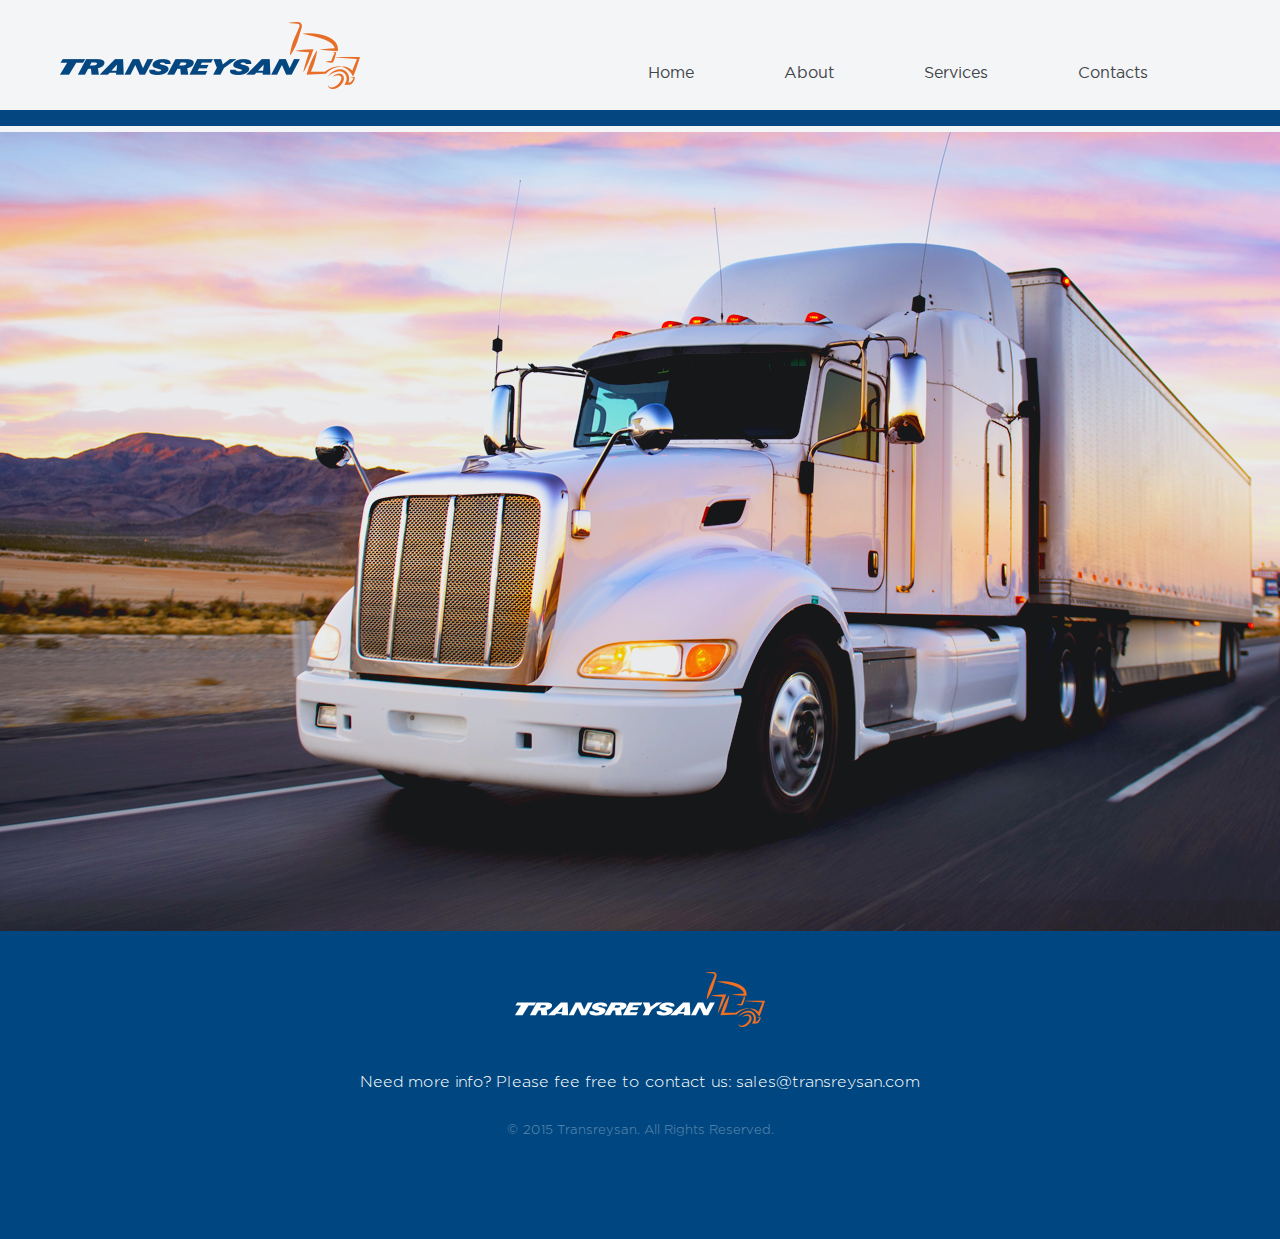
<file: index.html>
<!DOCTYPE HTML>
<html class="no-js">
<head>
<meta charset="utf-8">
<title>Transreysan.Home</title>
<meta name="viewport" content="width=device-width, initial-scale=1">
<link rel="stylesheet" type="text/css" href="./css/fonts.css">
<link rel="stylesheet" type="text/css" href="./css/style.css">
<link rel="stylesheet" type="text/css" href="./css/animate.css">
<script src="js/modernizr.js"> </script>
<script type="text/javascript" src="./js/jquery-1.11.2.min.js"></script>
<script type="text/javascript" src="./js/script.js"></script>
</head>
<body>
    <div id="loader-wrapper">
        <div id="loader"></div>
    </div>
	<header class="header_main">
    	<div><a href="./index.html"><img src="img/logo.png" alt="Logo"></a></div>
        <a class="nav-opener"><span></span></a>
        <nav class="nav_main">
        	<ul>
            	<li><a href="./index.html">Home</a></li>
                <li><a href="./about.html">About</a></li>
                <li><span>Services</span>
                	<ul>
                    	<div class="triangle"></div>
                    	<li><a href="./document_management_services.html">Document Management Services</a></li>
                        <li><a href="./professional_movers.html">Professional Movers</a></li>
                        <li><a href="./storage_services.html">Storage Services</a></li>
                    </ul>
                </li>      
                <li><a href="./contacts.html">Contacts</a></li>           
            </ul>
            
        </nav>
    </header>
    <section>
    	<img src="img/img_main.png" alt="Image_Truck">
    </section>
    <footer class="footer_main">
    	<div><img src="img/logo_footer.png" alt="Logo footer"></div>
        <p>Need more info? Please fee free to contact us: sales@transreysan.com</p>
        <p>&copy; 2015 Transreysan. All Rights Reserved.</p>
    </footer>
</body>
</html>
</file>
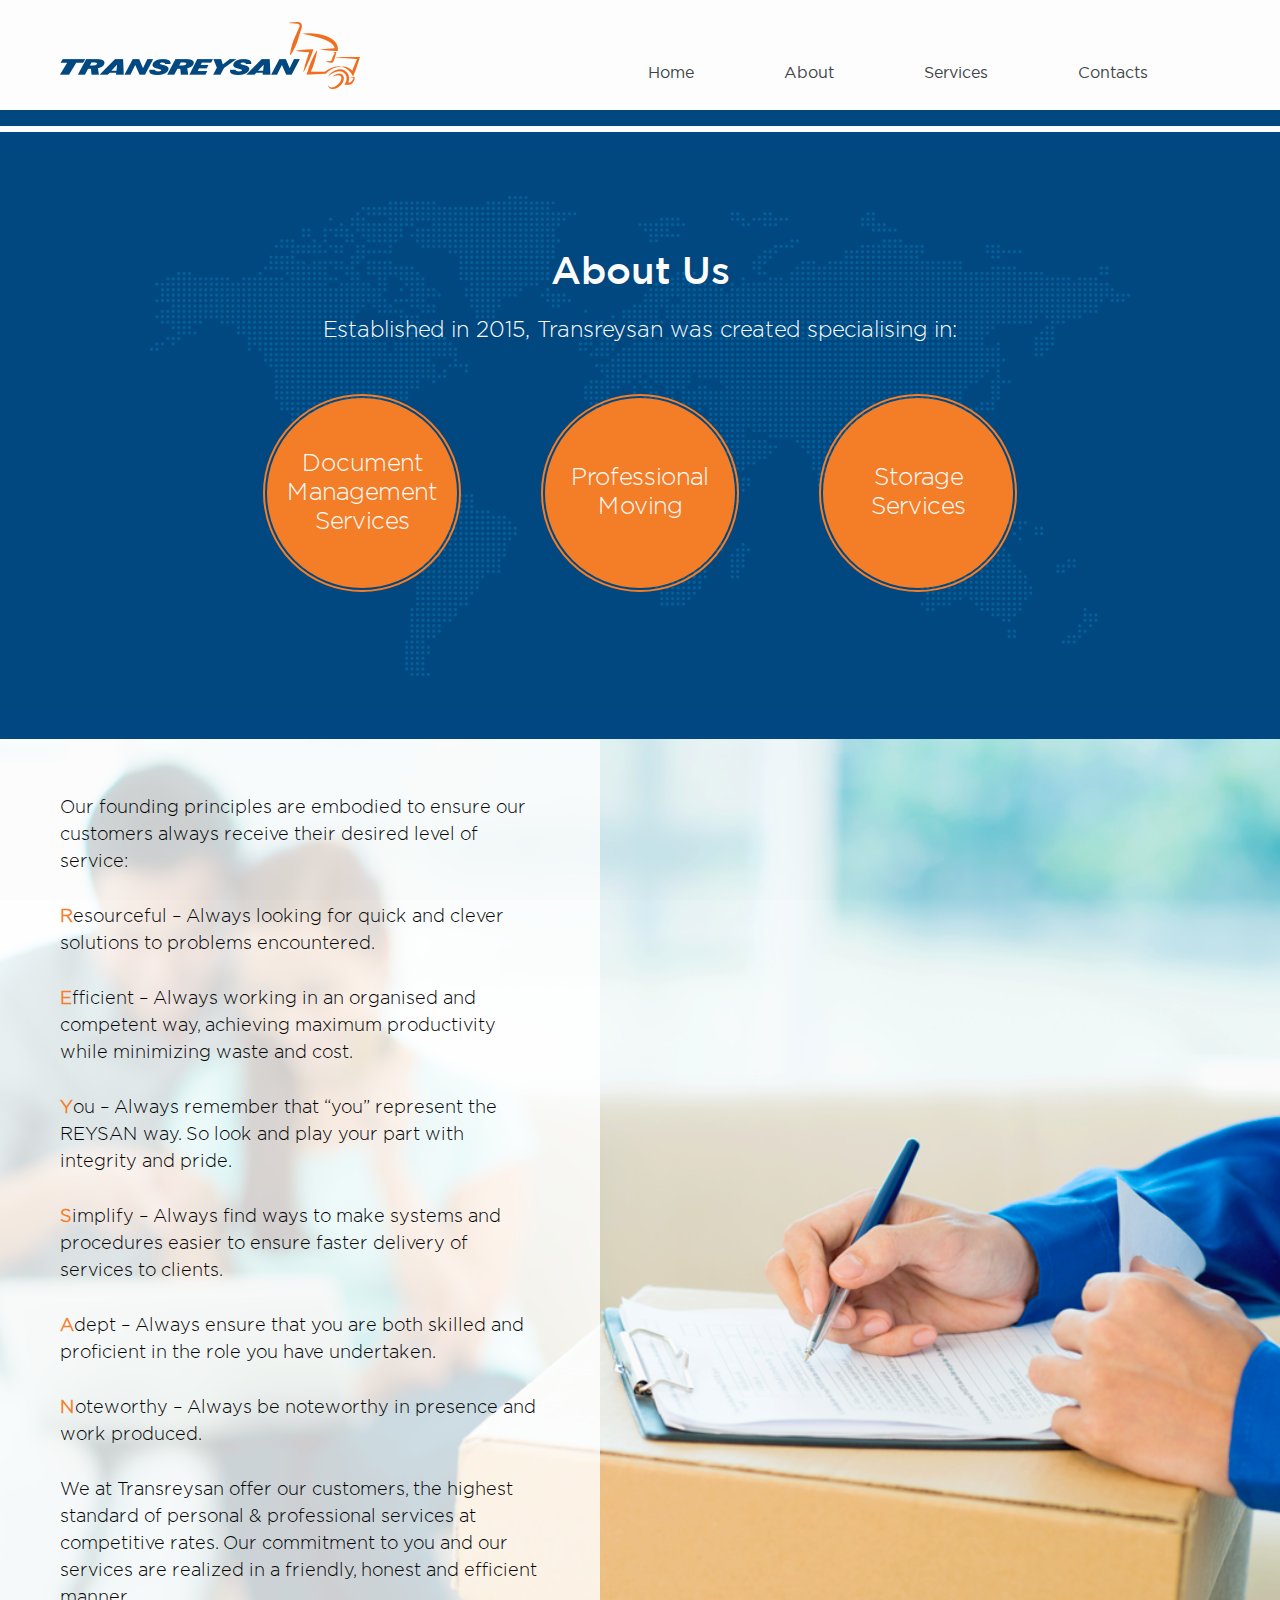
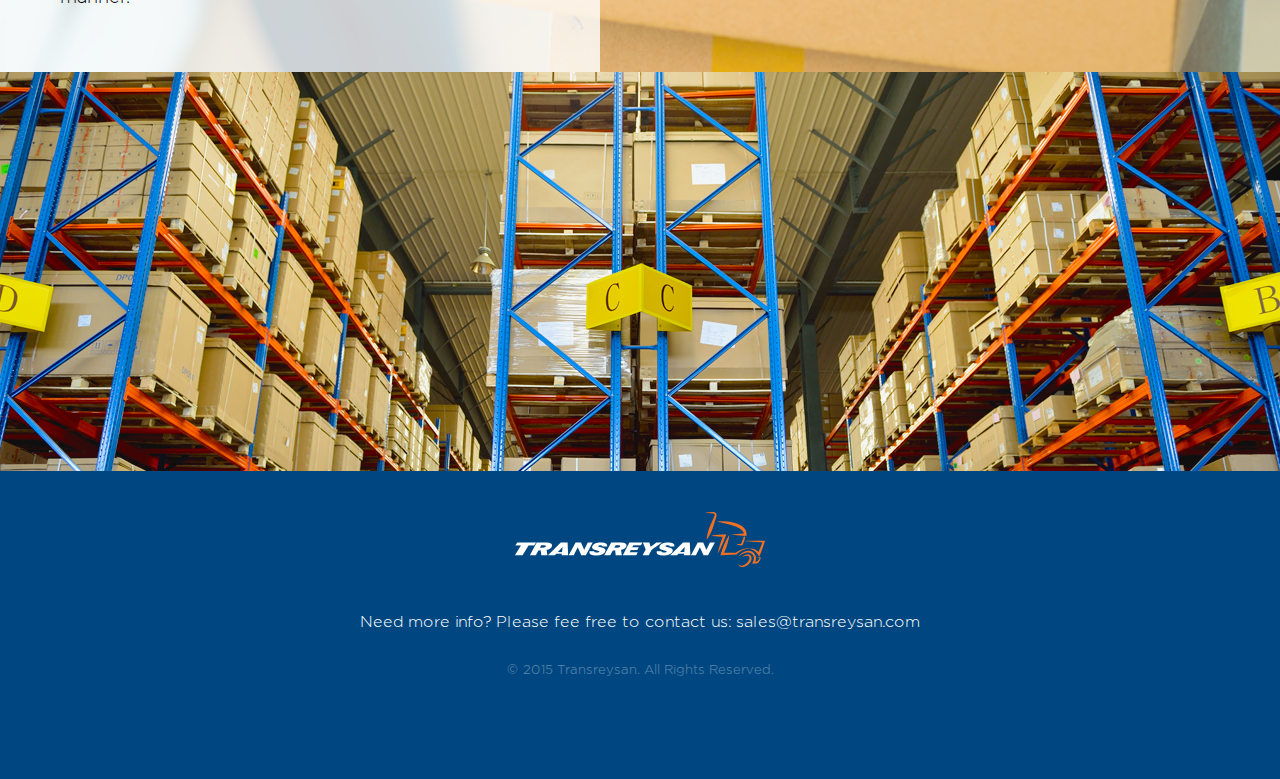
<file: about.html>
<!DOCTYPE HTML>
<html class="no-js">
<head>
<meta http-equiv="Content-Type" content="text/html; charset=utf-8">
<title>Transreysan. About</title>
<meta name="viewport" content="width=device-width, initial-scale=1">
<link rel="stylesheet" type="text/css" href="./css/fonts.css">
<link rel="stylesheet" type="text/css" href="./css/style.css">
<link rel="stylesheet" type="text/css" href="./css/animate.css">
<script src="js/modernizr.js"> </script>
<script type="text/javascript" src="./js/jquery-1.11.2.min.js"></script>
<script type="text/javascript" src="./js/script.js"></script>
</head>
<body>
    <div id="loader-wrapper">
        <div id="loader"></div>
    </div>
	<header class="header_main">
    	<div><a href="./index.html"><img src="img/logo.png" alt="Logo"></a></div>
        <a class="nav-opener"><span></span></a>
        <nav class="nav_main">
        	<ul>
            	<li><a href="./index.html">Home</a></li>
                <li><a href="./about.html">About</a></li>
                <li><span>Services</span>
                	<ul>
                    	<div class="triangle"></div>
                    	<li><a href="./document_management_services.html">Document Management Services</a></li>
                        <li><a href="./professional_movers.html">Professional Movers</a></li>
                        <li><a href="./storage_services.html">Storage Services</a></li>
                    </ul>
                </li>      
                <li><a href="./contacts.html">Contacts</a></li>           
            </ul>
            
        </nav>
    </header>
    <section class="about">
    <div class="inner">
    	<h1>About Us</h1>
        <p>Established in 2015, Transreysan was created specialising in:</p>
        <ul>
        	<li><a href="./document_management_services.html"><span><span>Document Management Services</span></span></a></li>
        	<li><a href="./professional_movers.html"><span><span>Professional Moving</span></span></a></li>
        	<li><a href="./storage_services.html"><span><span>Storage Services</span></span></a></li>
        </ul>    
    </div>
    </section>
    <section class="about_text">
        <article>
        	<p>Our founding principles are embodied to ensure our customers always receive their desired level of service:</p>
            <p><span>R</span>esourceful  –  Always looking for quick and clever solutions to problems encountered.</p>
            <p><span>E</span>fficient  –  Always working in an organised and competent way, achieving maximum productivity while minimizing waste and cost.</p>
            <p><span>Y</span>ou  –  Always remember that “you” represent the REYSAN way. So look and play your part with integrity and pride.</p>
            <p><span>S</span>implify  –  Always find ways to make systems and procedures easier to ensure faster delivery of services to clients.</p>
            <p><span>A</span>dept  –  Always ensure that you are both skilled and proficient in the role you have undertaken.</p>
            <p><span>N</span>oteworthy  –  Always be noteworthy in presence and work produced.</p>
            <p>We at Transreysan offer our customers, the highest standard of personal & professional services at competitive rates. Our commitment to you and our services are realized in a friendly, honest and efficient manner.</p>
        </article>       
    </section>
    <section class="about_img">
    	<img src="img/about_b3.png">
    </section>
	
    <footer class="footer_main">
    	<div><img src="img/logo_footer.png" alt="Logo footer"></div>
        <p>Need more info? Please fee free to contact us: sales@transreysan.com</p>
        <p>&copy; 2015 Transreysan. All Rights Reserved.</p>
    </footer>
</body>
</html>
</file>
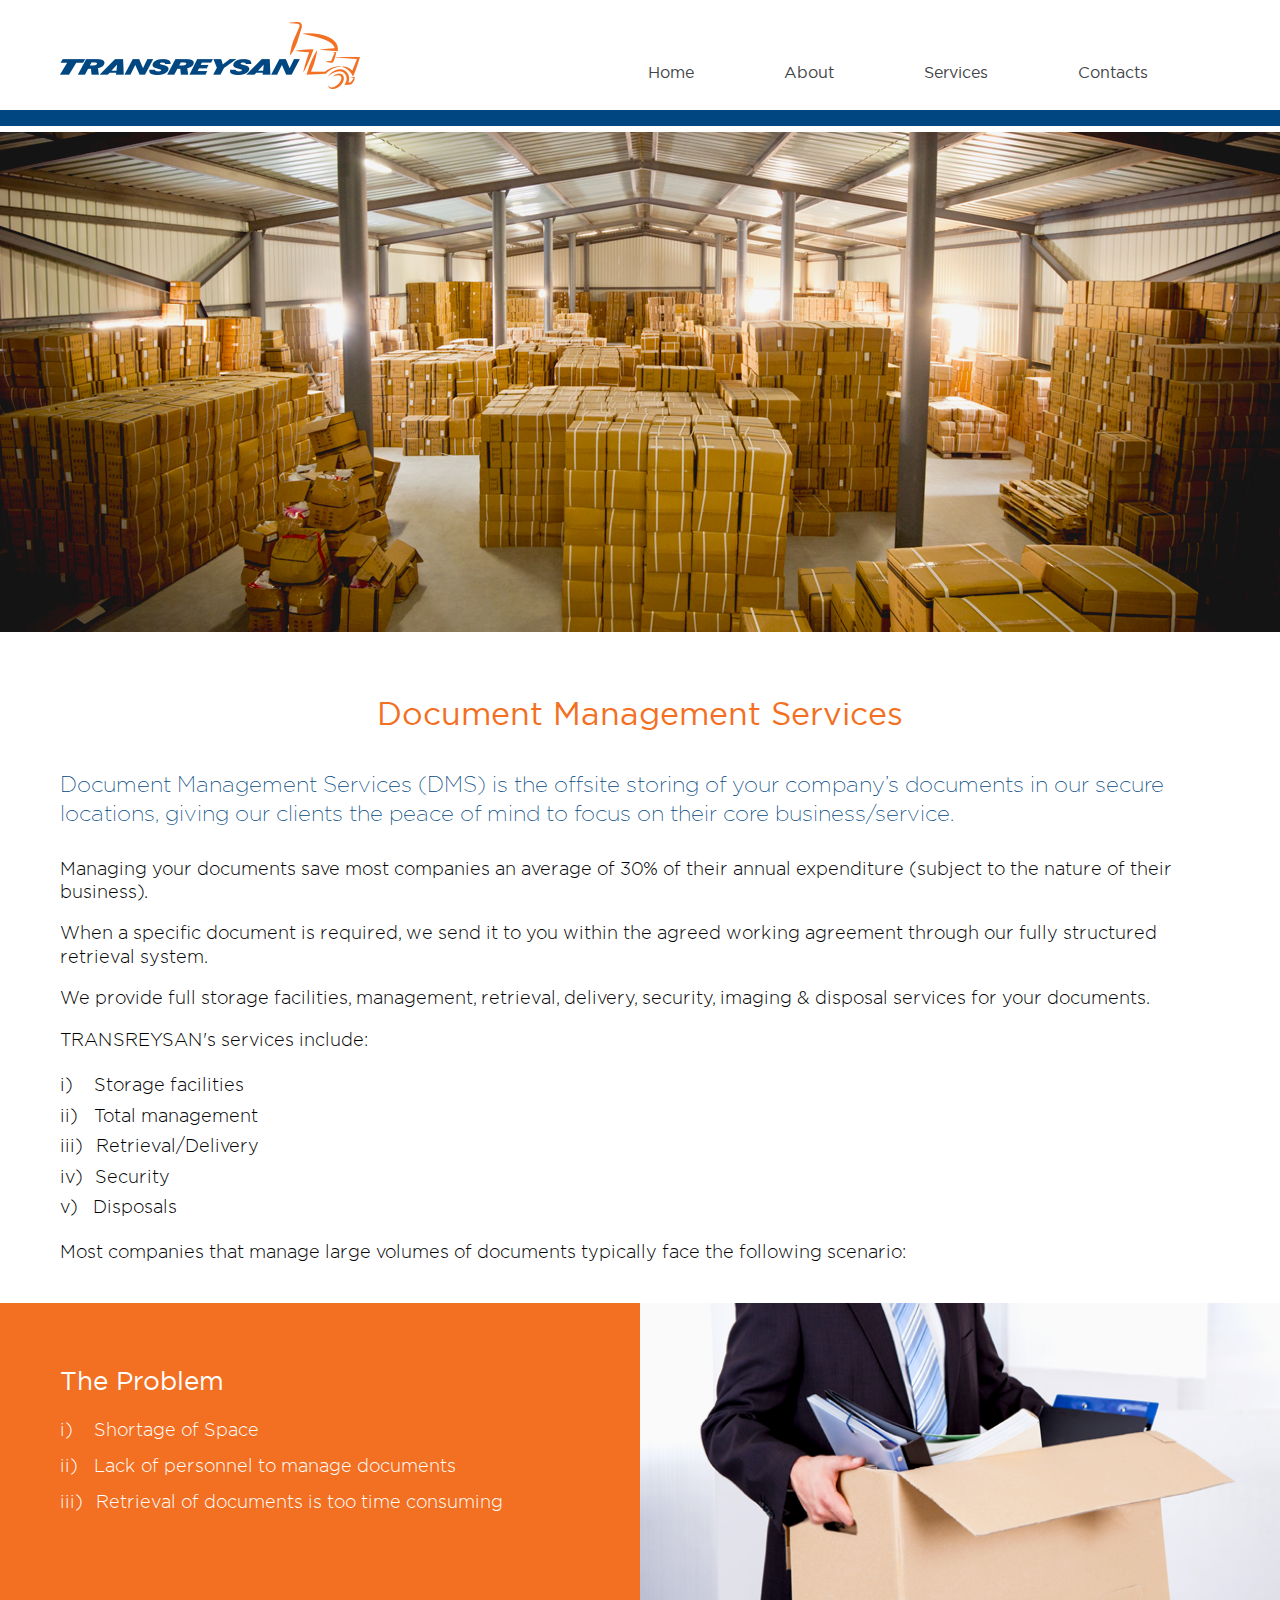
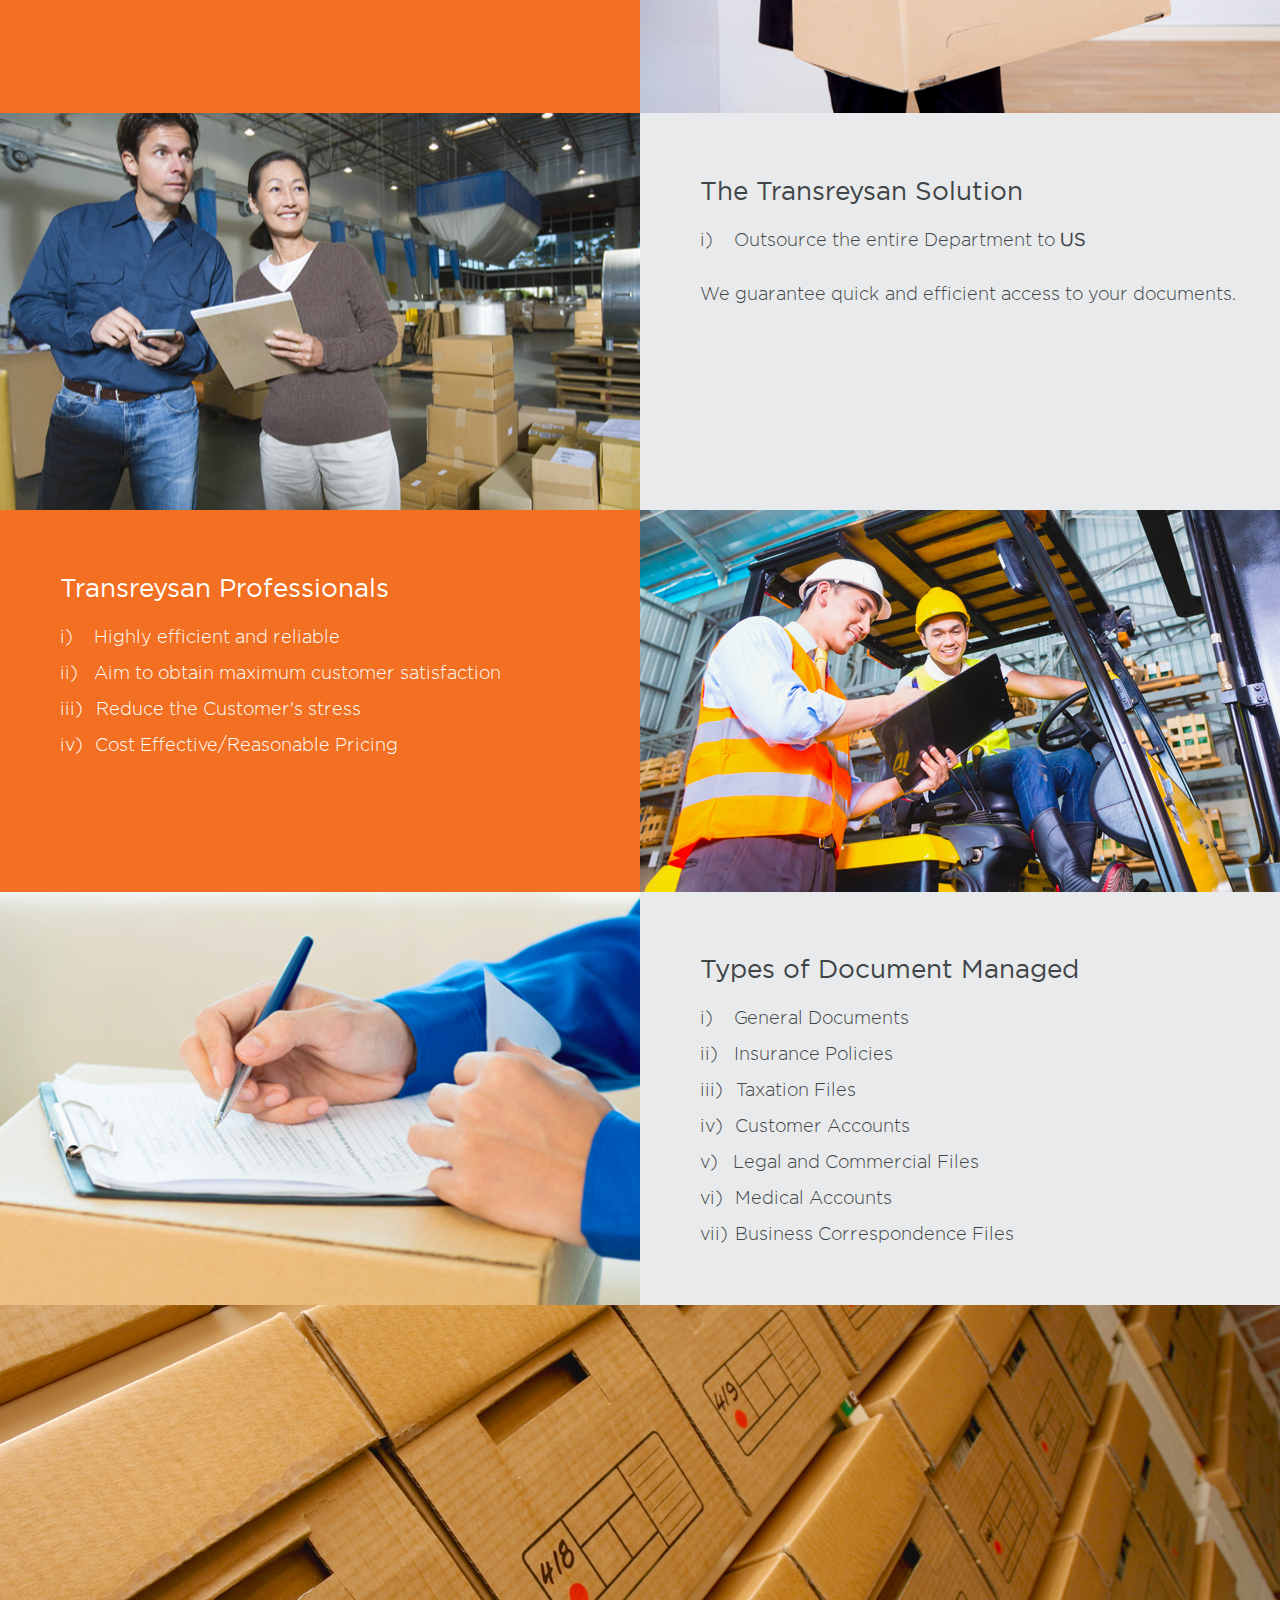
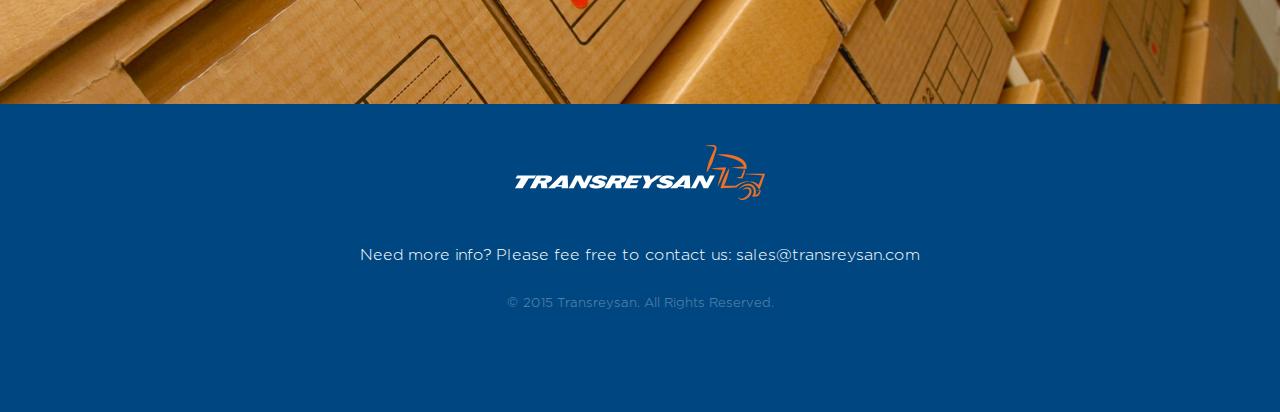
<file: document_management_services.html>
<!DOCTYPE HTML>
<html class="no-js">
<head>
<meta http-equiv="Content-Type" content="text/html; charset=utf-8">
<title>Transreysan. Document Management Services</title>
<meta name="viewport" content="width=device-width, initial-scale=1">
<link rel="stylesheet" type="text/css" href="./css/fonts.css">
<link rel="stylesheet" type="text/css" href="./css/style.css">
<link rel="stylesheet" type="text/css" href="./css/animate.css">
<script src="js/modernizr.js"> </script>
<script type="text/javascript" src="./js/jquery-1.11.2.min.js"></script>
<script type="text/javascript" src="./js/script.js"></script>
</head>
<body>
    <div id="loader-wrapper">
        <div id="loader"></div>
    </div>
	<header class="header_main">
    	<div><a href="./index.html"><img src="img/logo.png" alt="Logo"></a></div>
        <a class="nav-opener"><span></span></a>
        <nav class="nav_main">
        	<ul>
            	<li><a href="./index.html">Home</a></li>
                <li><a href="./about.html">About</a></li>
                <li><span>Services</span>
                	<ul>
                    	<div class="triangle"></div>
                    	<li><a href="./document_management_services.html">Document Management Services</a></li>
                        <li><a href="./professional_movers.html">Professional Movers</a></li>
                        <li><a href="./storage_services.html">Storage Services</a></li>
                    </ul>
                </li>      
                <li><a href="./contacts.html">Contacts</a></li>           
            </ul>
            
        </nav>
    </header>
    <section>
    	<img src="img/dms_main.png">
    </section>
    <section class="dms_main">
    	<article>
        	<h1>Document Management Services</h1>
            <header>Document Management Services (DMS) is the offsite storing of your company’s documents in our secure locations, giving our clients the peace of mind to focus on their core business/service.</header>
            <p>Managing your documents save most companies an average of 30% of their annual expenditure (subject to the nature of their business).</p>
            <p>When a specific document is required, we send it to you within the agreed working agreement through our fully structured retrieval system.</p>
            <p>We provide full storage facilities, management, retrieval, delivery, security, imaging & disposal services for your documents.</p>
            <p><span>TRANSREYSAN's services include:</span></p>
            <ol>
            	<li><span>Storage facilities</span></li>
                <li><span>Total management</span></li>
                <li><span>Retrieval/Delivery</span></li>
                <li><span>Security</span></li>
                <li><span>Disposals</span></li>
            </ol>
            <p>Most companies that manage large volumes of documents typically face the following scenario:</p>
        </article>
    </section>
    <section class="dms_content1">
    	<div></div>
    	<article>
    	<h1>The Problem</h1>
        <ol>
        	<li><span>Shortage of Space</span></li>
            <li><span>Lack of personnel to manage documents</span></li>
            <li><span>Retrieval of documents is too time consuming</span></li>
        </ol>
        </article>
    </section>
    <section class="dms_content2">
        <div></div>
    	<article>
    	<h1>The Transreysan Solution</h1>
        <ol>
        	<li><span>Outsource the entire Department to <strong>US</strong></span></li>
            <p>We guarantee quick and efficient access to your documents.</p>
        </ol>
        </article>
    </section>
    <section class="dms_content3">
        <div></div>
    	<article>
    	<h1>Transreysan Professionals</h1>
        <ol>
        	<li><span>Highly efficient and reliable</span></li>
            <li><span>Aim to obtain maximum customer satisfaction</span></li>
            <li><span>Reduce the Customer's stress</span></li>
            <li><span>Cost Effective/Reasonable Pricing</span></li>
        </ol>
        </article>
    </section>
    <section class="dms_content4">
        <div></div>
    	<article>
    	<h1>Types of Document Managed</h1>
        <ol>
        	<li><span>General Documents</span></li>
            <li><span>Insurance Policies</span></li>
            <li><span>Taxation Files</span></li>
            <li><span>Customer Accounts</span></li>
            <li><span>Legal and Commercial Files</span></li>
            <li><span>Medical Accounts</span></li>
            <li><span>Business Correspondence Files</span></li>
        </ol>
        </article>
    </section>
    <section>
    	<img src="img/dms_main2.png">
    </section>

    <footer class="footer_main">
    	<div><img src="img/logo_footer.png" alt="Logo footer"></div>
        <p>Need more info? Please fee free to contact us: sales@transreysan.com</p>
        <p>&copy; 2015 Transreysan. All Rights Reserved.</p>
    </footer>

</body>
</html>
</file>
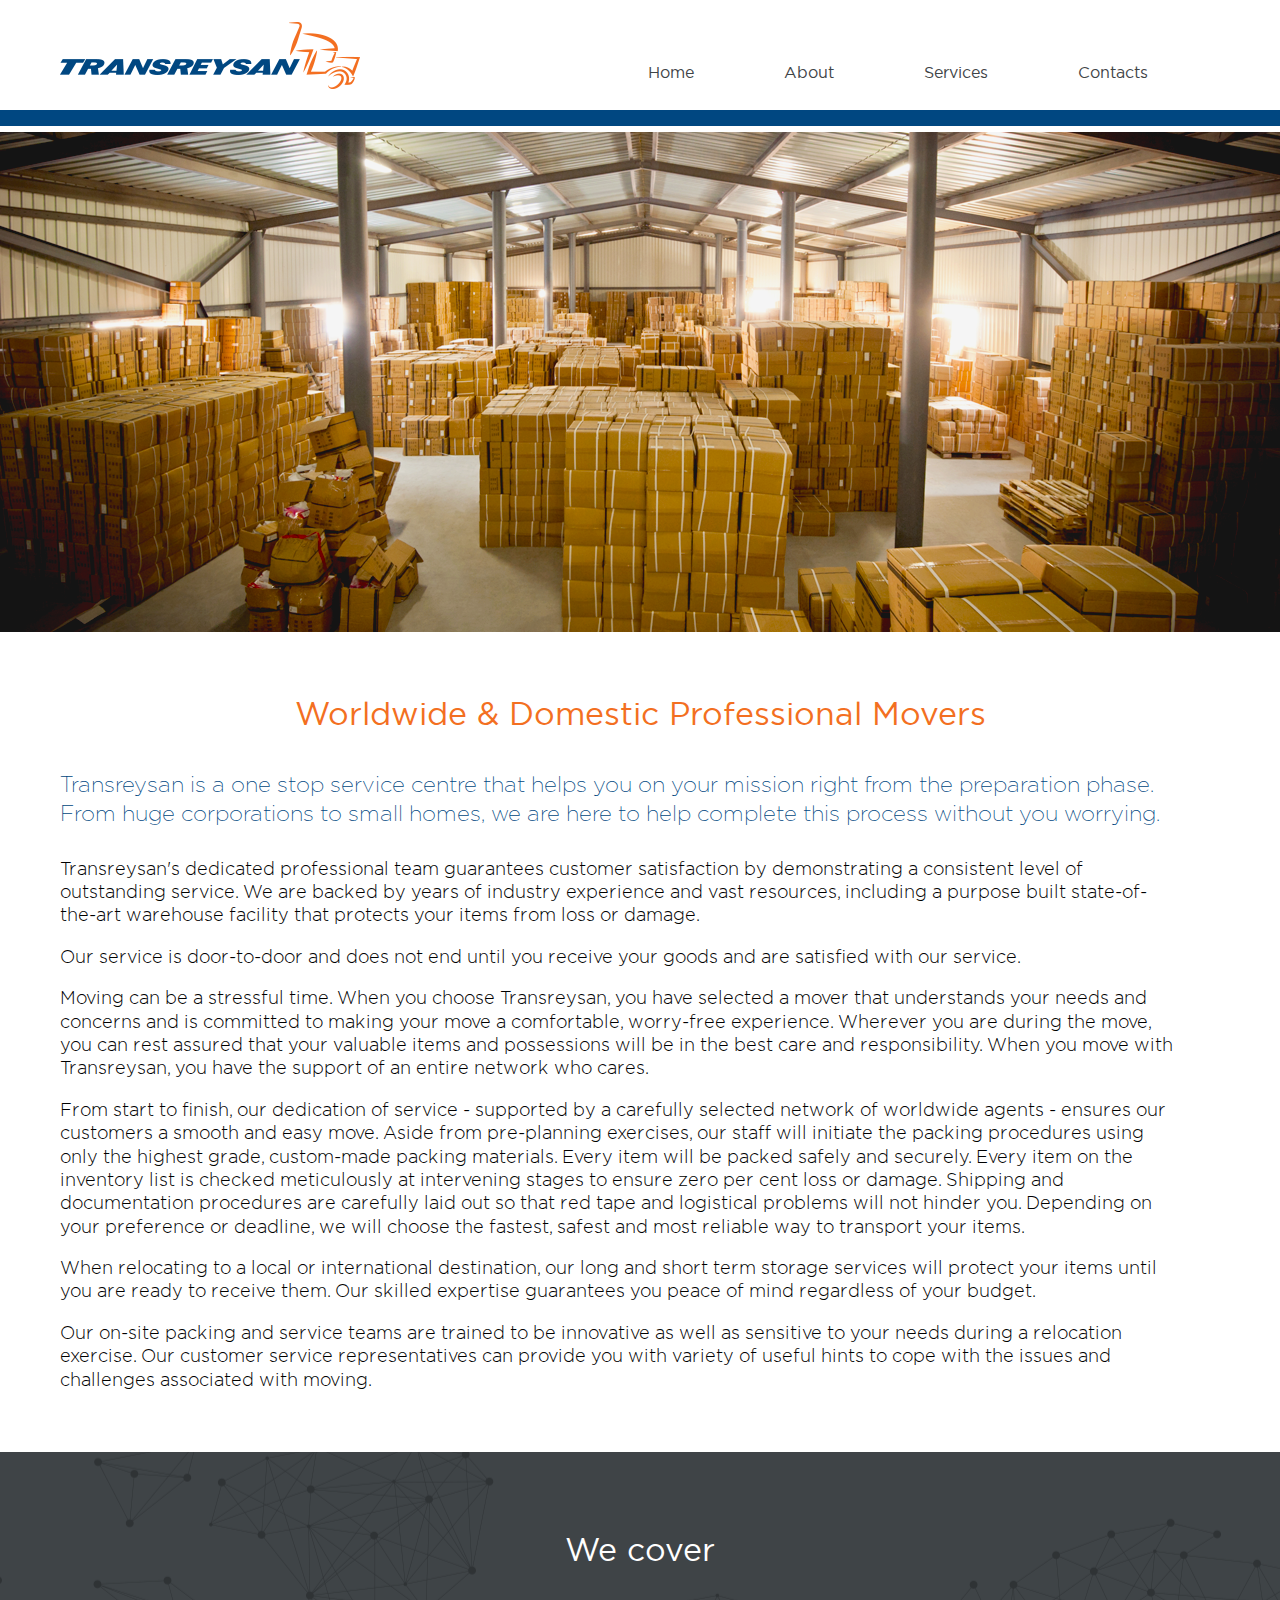
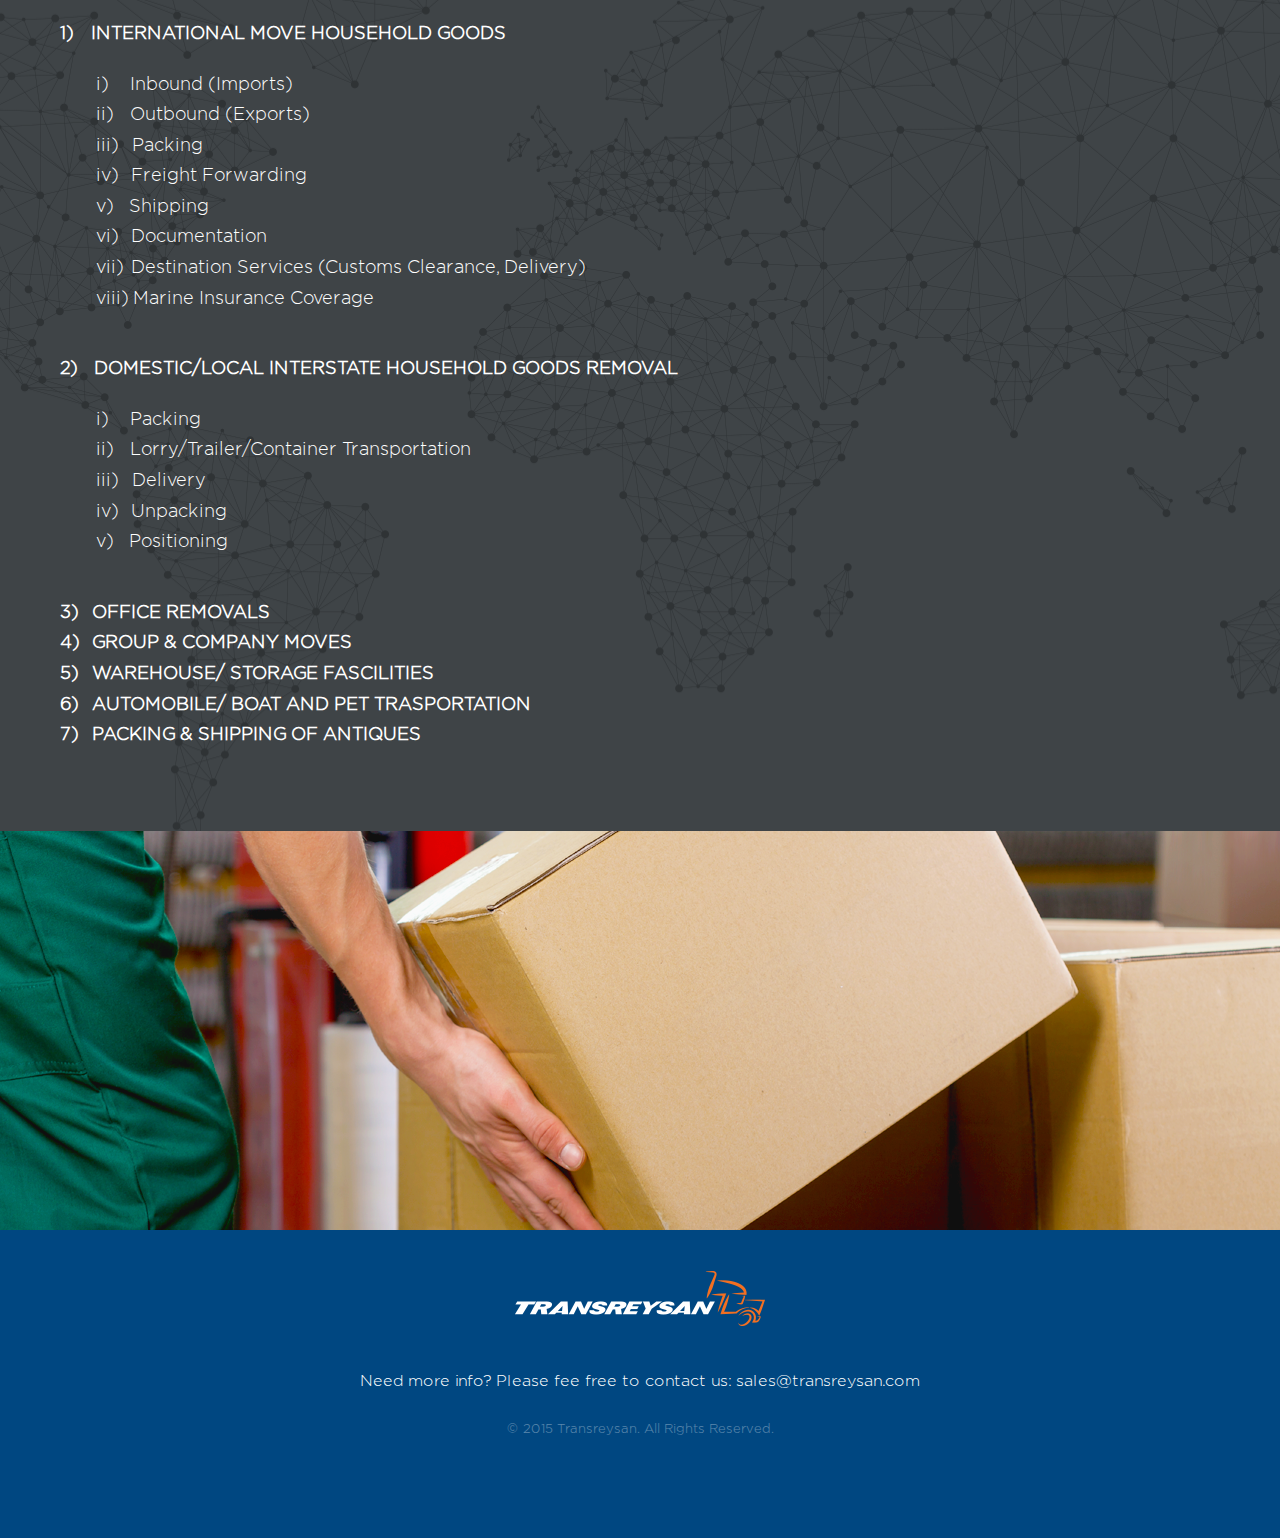
<file: professional_movers.html>
<!DOCTYPE HTML>
<html class="no-js">
<head>
<meta http-equiv="Content-Type" content="text/html; charset=utf-8">
<title>Transreysan. Professional Movers</title>
<meta name="viewport" content="width=device-width, initial-scale=1">
<link rel="stylesheet" type="text/css" href="./css/fonts.css">
<link rel="stylesheet" type="text/css" href="./css/style.css">
<link rel="stylesheet" type="text/css" href="./css/animate.css">
<script src="js/modernizr.js"> </script>
<script type="text/javascript" src="./js/jquery-1.11.2.min.js"></script>
<script type="text/javascript" src="./js/script.js"></script>
</head>
<body>
    <div id="loader-wrapper">
        <div id="loader"></div>
    </div>
	<header class="header_main">
    	<div><a href="./index.html"><img src="img/logo.png" alt="Logo"></a></div>
        <a class="nav-opener"><span></span></a>
        <nav class="nav_main">
        	<ul>
            	<li><a href="./index.html">Home</a></li>
                <li><a href="./about.html">About</a></li>
                <li><span>Services</span>
                	<ul>
                    	<div class="triangle"></div>
                    	<li><a href="./document_management_services.html">Document Management Services</a></li>
                        <li><a href="./professional_movers.html">Professional Movers</a></li>
                        <li><a href="./storage_services.html">Storage Services</a></li>
                    </ul>
                </li>      
                <li><a href="./contacts.html">Contacts</a></li>           
            </ul>
            
        </nav>
    </header>
    <section>
    	<img src="img/dms_main.png">
    </section>
    <section class="dms_main">
    	<article>
        	<h1>Worldwide & Domestic Professional Movers</h1>
            <header>Transreysan is a one stop service centre that helps you on your mission right from the preparation phase. From huge corporations to small homes, we are here to help complete this process without you worrying.</header>
            <p>Transreysan's dedicated professional team guarantees customer satisfaction by demonstrating a consistent level of outstanding service. We are backed by years of industry experience and vast resources, including a purpose built state-of-the-art warehouse facility that protects your items from loss or damage.</p>
            <p>Our service is door-to-door and does not end until you receive your goods and are satisfied with our service.</p>
            <p>Moving can be a stressful time. When you choose Transreysan, you have selected a mover that understands your needs and concerns and is committed to making your move a comfortable, worry-free experience. Wherever you are during the move, you can rest assured that your valuable items and possessions will be in the best care and responsibility. When you move with Transreysan, you have the support of an entire network who cares.</p>
            <p>From start to finish, our dedication of service - supported by a carefully selected network of worldwide agents - ensures our customers a smooth and easy move. Aside from pre-planning exercises, our staff will initiate the packing procedures using only the highest grade, custom-made packing materials. Every item will be packed safely and securely. Every item on the inventory list is checked meticulously at intervening stages to ensure zero per cent loss or damage. Shipping and documentation procedures are carefully laid out so that red tape and logistical problems will not hinder you. Depending on your preference or deadline, we will choose the fastest, safest and most reliable way to transport your items.</p>
            <p>When relocating to a local or international destination, our long and short term storage services will protect your items until you are ready to receive them. Our skilled expertise guarantees you peace of mind regardless of your budget.</p>
			<p>Our on-site packing and service teams are trained to be innovative as well as sensitive to your needs during a relocation exercise. Our customer service representatives can provide you with variety of useful hints to cope with the issues and challenges associated with moving.</p>
		</article>
    </section>
    <section class="pm_content">
		<h1>We cover</h1>
		<ol class="pm_main_list">
			<li><span>INTERNATIONAL MOVE HOUSEHOLD GOODS</span>
				<ol>
					<li><span>Inbound (Imports)</span></li>
					<li><span>Outbound (Exports)</span></li>
					<li><span>Packing</span></li>
					<li><span>Freight Forwarding</span></li>
					<li><span>Shipping</span></li>
					<li><span>Documentation</span></li>
					<li><span>Destination Services (Customs Clearance, Delivery)</span></li>
					<li><span>Marine Insurance Coverage</span></li>
				</ol>
			</li>
			<li><span>DOMESTIC/LOCAL INTERSTATE HOUSEHOLD GOODS REMOVAL</span>
				<ol>
					<li><span>Packing</span></li>
					<li><span>Lorry/Trailer/Container Transportation</span></li>
					<li><span>Delivery</span></li>
					<li><span>Unpacking</span></li>
					<li><span>Positioning</span></li>
				</ol>
			</li>
			<li><span>OFFICE REMOVALS</span></li>
			<li><span>GROUP & COMPANY MOVES</span></li>
			<li><span>WAREHOUSE/ STORAGE FASCILITIES</span></li>
			<li><span>AUTOMOBILE/ BOAT AND PET TRASPORTATION</span></li>
			<li><span>PACKING & SHIPPING OF ANTIQUES</span></li>
		</ol>
    </section>
    <section>
    	<img src="img/pm_content2.png">
    </section>

    <footer class="footer_main">
    	<div><img src="img/logo_footer.png" alt="Logo footer"></div>
        <p>Need more info? Please fee free to contact us: sales@transreysan.com</p>
        <p>&copy; 2015 Transreysan. All Rights Reserved.</p>
    </footer>

</body>
</html>
</file>
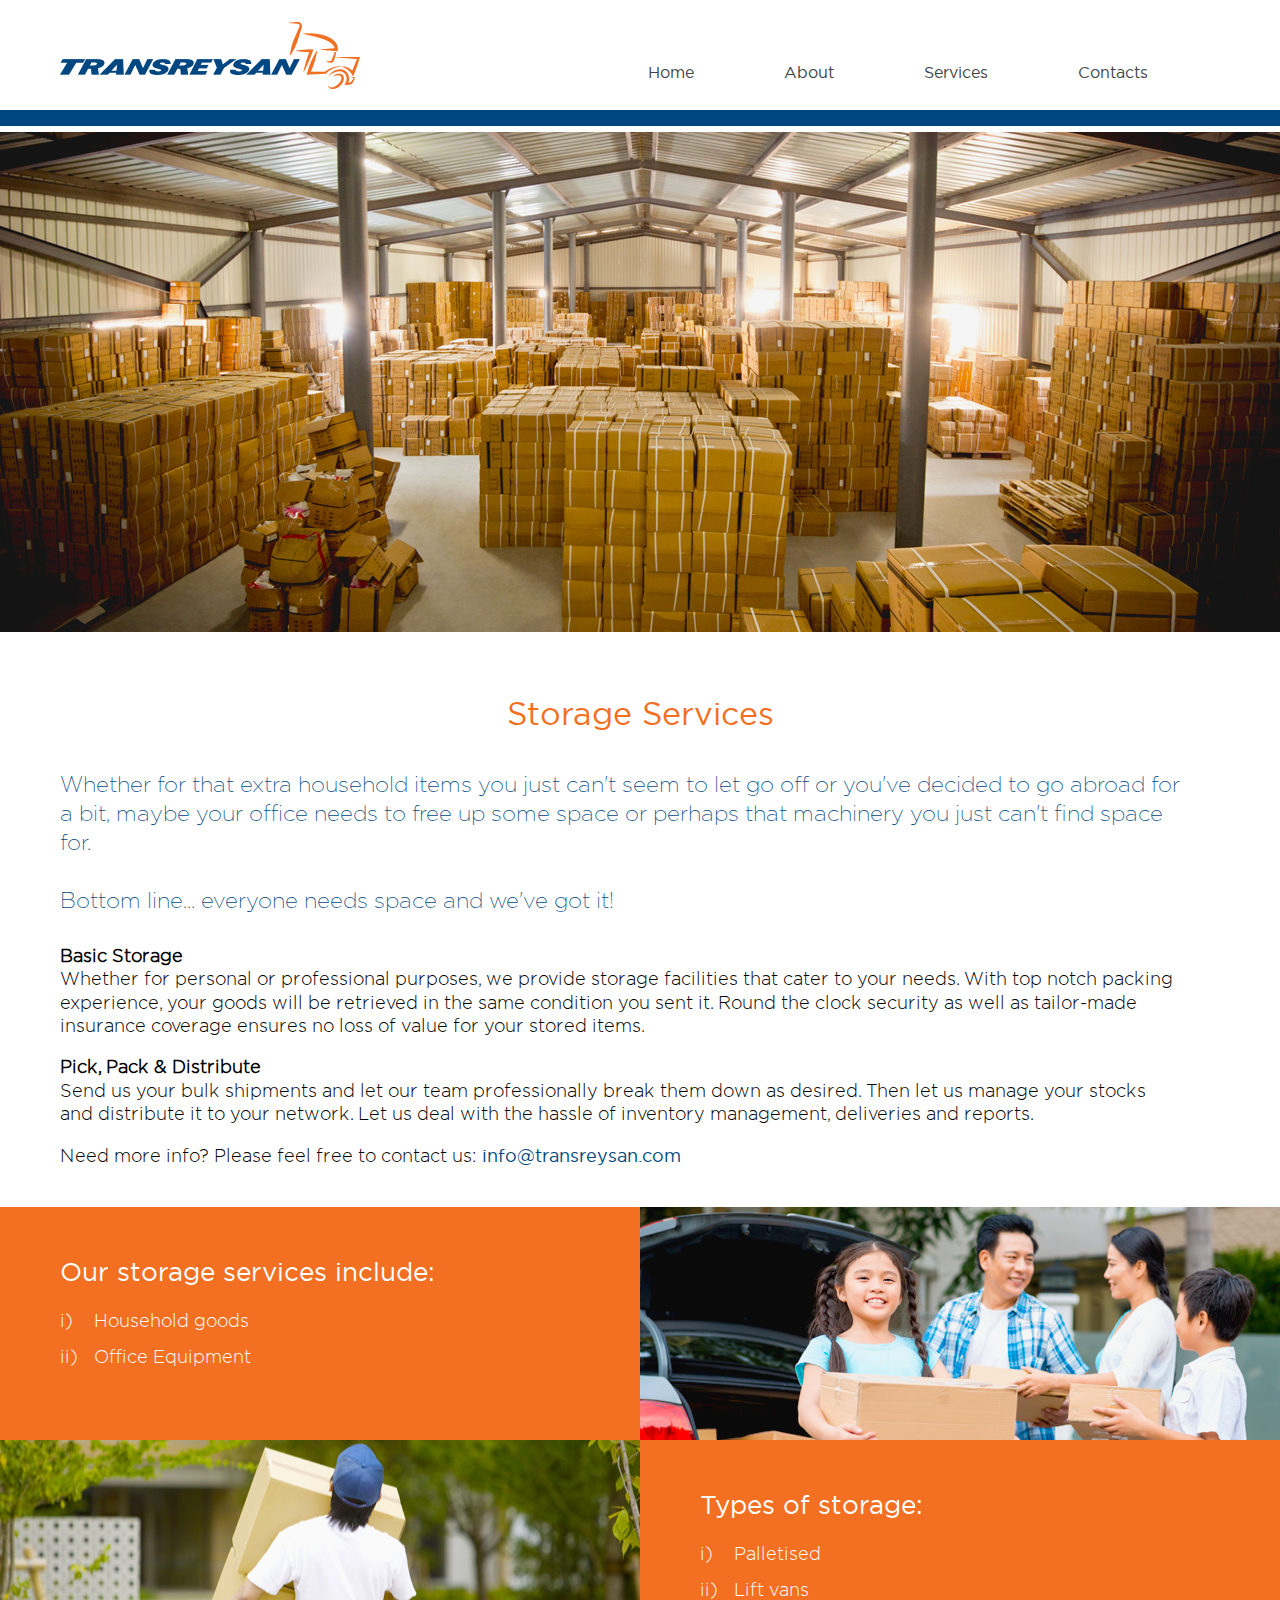
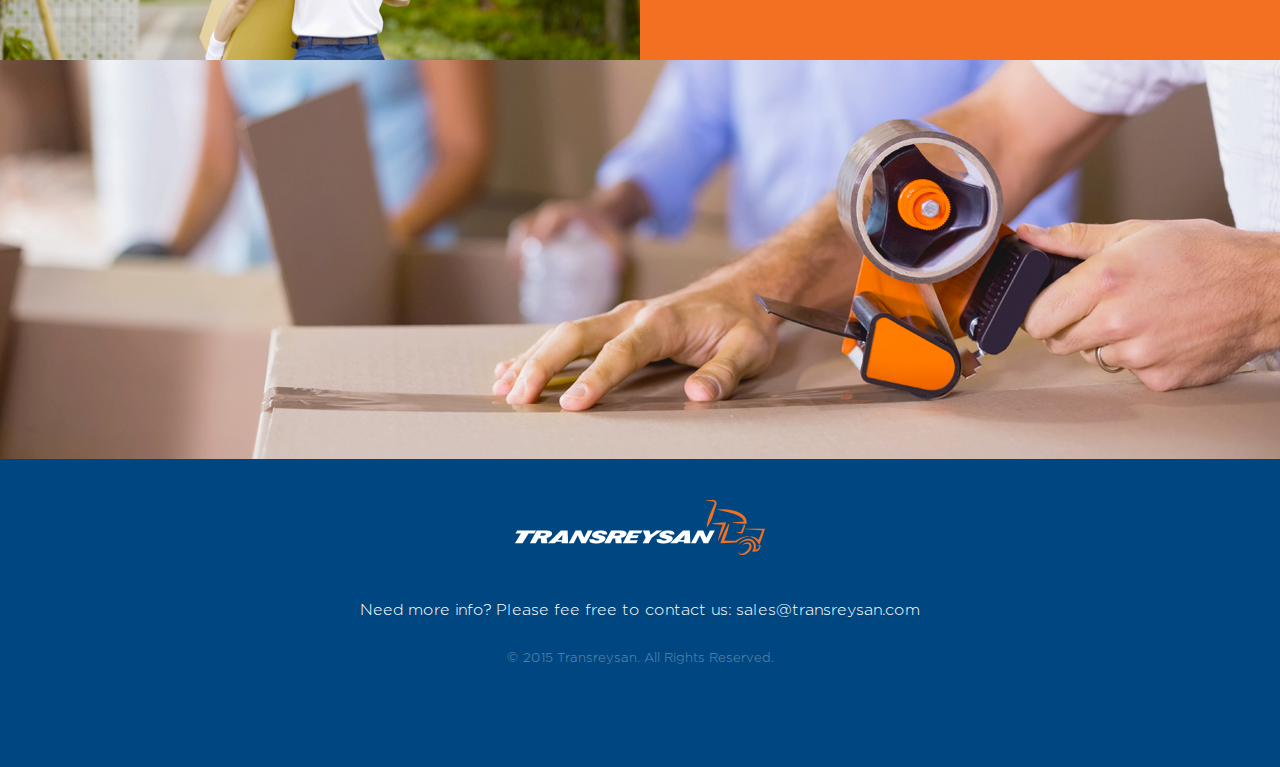
<file: storage_services.html>
<!DOCTYPE HTML>
<html class="no-js">
<head>
<meta http-equiv="Content-Type" content="text/html; charset=utf-8">
<title>Transreysan. Storage Services</title>
<meta name="viewport" content="width=device-width, initial-scale=1">
<link rel="stylesheet" type="text/css" href="./css/fonts.css">
<link rel="stylesheet" type="text/css" href="./css/style.css">
<link rel="stylesheet" type="text/css" href="./css/animate.css">
<script src="js/modernizr.js"> </script>
<script type="text/javascript" src="./js/jquery-1.11.2.min.js"></script>
<script type="text/javascript" src="./js/script.js"></script>
</head>
<body>
    <div id="loader-wrapper">
        <div id="loader"></div>
    </div>
	<header class="header_main">
    	<div><a href="./index.html"><img src="img/logo.png" alt="Logo"></a></div>
        <a class="nav-opener"><span></span></a>
        <nav class="nav_main">
        	<ul>
            	<li><a href="./index.html">Home</a></li>
                <li><a href="./about.html">About</a></li>
                <li><span>Services</span>
                	<ul>
                    	<div class="triangle"></div>
                    	<li><a href="./document_management_services.html">Document Management Services</a></li>
                        <li><a href="./professional_movers.html">Professional Movers</a></li>
                        <li><a href="./storage_services.html">Storage Services</a></li>
                    </ul>
                </li>      
                <li><a href="./contacts.html">Contacts</a></li>           
            </ul>
            
        </nav>
    </header>
    <section>
    	<img src="img/dms_main.png">
    </section>
    <section class="dms_main">
    	<article>
        	<h1>Storage Services</h1>
            <header>Whether for that extra household items you just can't seem to let go off or you've decided to go abroad for a bit, maybe your office needs to free up some space or perhaps that machinery you just can't find space for.
            <p>Bottom line... everyone needs space and we've got it!</p></header>
            <p class="no_margin_bottom"><strong>Basic Storage</strong></p>
            <p class="no_margin_top">Whether for personal or professional purposes, we provide storage facilities that cater to your needs. With top notch packing experience, your goods will be retrieved in the same condition you sent it. Round the clock security as well as tailor-made insurance coverage ensures no loss of value for your stored items.</p>
            <p class="no_margin_bottom"><strong>Pick, Pack & Distribute</strong></p>
            <p class="no_margin_top">Send us your bulk shipments and let our team professionally break them down as desired. Then let us manage your stocks and distribute it to your network. Let us deal with the hassle of inventory management, deliveries and reports.</p>
			<p>Need more info? Please feel free to contact us: <a href="mailto:info@transreysan.com">info@transreysan.com</a></p>
        </article>
    </section>
    <section class="ss_content1">
    	<div></div>
    	<article>
    	<h1>Our storage services include:</h1>
        <ol>
        	<li><span>Household goods</span></li>
            <li><span>Office Equipment</span></li>
        </ol>
        </article>
    </section>
    <section class="ss_content2">
        <div></div>
    	<article>
    	<h1>Types of storage:</h1>
        <ol>
        	<li><span>Palletised</span></li>
            <li><span>Lift vans</span></li>
        </ol>
        </article>
    </section>
    <section>
    	<img src="img/ss_main2.png">
    </section>
    <footer class="footer_main">
    	<div><img src="img/logo_footer.png" alt="Logo footer"></div>
        <p>Need more info? Please fee free to contact us: sales@transreysan.com</p>
        <p>&copy; 2015 Transreysan. All Rights Reserved.</p>
    </footer>

</body>
</html>
</file>
<file: css/fonts.css>
@font-face {
  font-family: 'Gotham-Light';
  src: url(../css/webfont/Gotham-Light.eot?#iefix) format('embedded-opentype'),  url(../css/webfont/Gotham-Light.woff) format('woff'), url(../css/webfont/Gotham-Light.ttf)  format('truetype'), url(../css/webfont/Gotham-Light.svg#Gotham-Light) format('svg');
  font-weight: normal;
  font-style: normal;
}


@font-face {
  font-family: 'GothamMedium';
  src: url(../css/webfont/GothamMedium.eot?#iefix) format('embedded-opentype'),  url(../css/webfont/GothamMedium.woff) format('woff'), url(../css/webfont/GothamMedium.ttf)  format('truetype'), url(../css/webfont/GothamMedium.svg#GothamMedium) format('svg');
  font-weight: normal;
  font-style: normal;
}


@font-face {
    font-family: 'gothamregular';
    src: url(./webfont/gotham-book-2-webfont.eot);
    src: url(./webfont/gotham-book-2-webfont.eot?#iefix) format('embedded-opentype'),
         url(./webfont/gotham-book-2-webfont.woff2) format('woff2'),
         url(./webfont/gotham-book-2-webfont.woff) format('woff'),
         url(./webfont/gotham-book-2-webfont.ttf) format('truetype'),
         url(./webfont/gotham-book-2-webfont.svg#gothamregular) format('svg');
    font-weight: normal;
    font-style: normal;

}


@font-face {
  font-family: 'Gotham-ExtraLight';
  src: url(../css/webfont/Gotham-ExtraLight.eot?#iefix) format('embedded-opentype'),  url(../css/webfont/Gotham-ExtraLight.otf)  format('opentype'),
	     url(../css/webfont/Gotham-ExtraLight.woff) format('woff'), url(../css/webfont/Gotham-ExtraLight.ttf)  format('truetype'), url(../css/webfont/Gotham-ExtraLight.svg#Gotham-ExtraLight) format('svg');
  font-weight: normal;
  font-style: normal;
}


@font-face {
  font-family: 'ProximaNova-Light';
  src: url(../css/webfont/ProximaNova-Light.eot?#iefix) format('embedded-opentype'),  url(../css/webfont/ProximaNova-Light.otf)  format('opentype'),
	     url(../css/webfont/ProximaNova-Light.woff) format('woff'), url(../css/webfont/ProximaNova-Light.ttf)  format('truetype'), url(../css/webfont/ProximaNova-Light.svg#ProximaNova-Light) format('svg');
  font-weight: normal;
  font-style: normal;
</file>
<file: css/style.css>
html, body {background: transparent; border: 0; font-size: 100%; padding: 0; margin: 0; outline: 0; vertical-align: baseline; line-height: 1; height: 100%; -webkit-text-size-adjust: 100%; -ms-text-size-adjust: 100%;}
body {width: 100%; background-color: #FFF; min-width: 320px; max-width: 1920px;}
h1, h2, h3, h4, h5, h6 { font-weight:normal;}
ol, ul {list-style: none;}
img {width: 100%; border: none; outline: none;}
/*---------------------Preloader----------------------------------*/
#loader-wrapper { position: fixed; top: 0;left: 0; width: 100%; height: 100%; z-index: 9999; overflow: hidden; background-color: #485b72;}
.no-js #loader-wrapper { display: none;}
#loader { display: block; position: relative; left: 50%; top: 50%; width: 120px; height: 120px; margin: -75px 0 0 -75px; border-radius: 50%; border: 3px solid transparent; border-top-color: #3077e8; -webkit-animation: spin 1.7s linear infinite; animation: spin 1.7s linear infinite; z-index: 11;}
#loader:before { content: " "; position: absolute; top: 5px; left: 5px; right: 5px; bottom: 5px; border-radius: 50%; border: 3px solid transparent; border-top-color: #e65c00; -webkit-animation: spin-reverse .6s linear infinite; animation: spin-reverse .6s linear infinite;}
#loader:after { content: " "; position: absolute; top: 15px; left: 15px; right: 15px; bottom: 15px; border-radius: 50%; border: 3px solid transparent; border-top-color: #fff; -webkit-animation: spin 1s linear infinite; animation: spin 1s linear infinite;}
@-webkit-keyframes spin { 0% { -webkit-transform: rotate(0deg);} 100% { -webkit-transform: rotate(360deg);}}
@keyframes spin { 0% { -webkit-transform: rotate(0deg); -ms-transform: rotate(0deg); transform: rotate(0deg);} 100% { -webkit-transform: rotate(360deg); -ms-transform: rotate(360deg); transform: rotate(360deg);}}
@-webkit-keyframes spin-reverse { 0% { -webkit-transform: rotate(0deg);} 100% { -webkit-transform: rotate(-360deg);}}
@keyframes spin-reverse { 0% { -webkit-transform: rotate(0deg); -ms-transform: rotate(0deg); transform: rotate(0deg);} 100% { -webkit-transform: rotate(-360deg); -ms-transform: rotate(-360deg); transform: rotate(-360deg);}}
/*-------------------End Preloader--------------------------------*/

header.header_main {margin: 0 auto; width: 100%; height: 132px; background: url(../img/header_main_b.png) 0 110px repeat-x; position: relative;}
header.header_main>div {width: 300px; left: 4.6875%; top: 22px; position: absolute;}

.nav-opener { display:none; position:absolute; top:10px; right:10px; width:46px; height:40px; border-radius:3px; background: #014781;}
.nav-opener:before,.nav-opener:after,.nav-opener span { position:absolute; top:50%; left:20%; right:20%; height:4px; margin-top:-2px; border-radius:3px; background:#fff; transition:all 0.3s linear;}
.nav-opener:before,.nav-opener:after { content:''; top:30%;}
.nav-opener:after { top:70%;}
.nav-opener:hover { opacity:0.9;}
.nav-opener.nav-active:before,.nav-opener.nav-active:after { top:50%; left:15%; right:15%; -moz-transform:rotate(45deg);-ms-transform:rotate(45deg);-webkit-transform:rotate(45deg);-o-transform:rotate(45deg); transform:rotate(45deg);}
.nav-opener.nav-active:after {-moz-transform:rotate(-45deg);-ms-transform:rotate(-45deg);-webkit-transform:rotate(-45deg);-o-transform:rotate(-45deg); transform:rotate(-45deg);}
.nav-opener.nav-active span { opacity:0;}

nav.nav_main {float: right; margin: 32px 6.796875% 0 0; font: 16px "gothamregular", Arial, sans-serif;}
nav.nav_main>ul>li {display: inline-block; float: left; margin: 0 25px; padding: 5px 10px;}
nav.nav_main>ul>li>a, nav.nav_main>ul>li>span {display: block; color: #3F4447; text-decoration: none; border: 10px solid white; cursor: pointer; transition: color ease .5s;}
nav.nav_main>ul>li>a:hover, nav.nav_main>ul>li>span:hover {color: #F36F21;}
nav.nav_main>ul>li>ul {display: none; position: absolute; margin-left: -190px; padding-top: 20px; z-index:100;}
nav.nav_main>ul>li>ul>li {margin-bottom: 1px;}
nav.nav_main>ul>li>ul>li>a {display:block; height: 44px; padding: 0 18px; color: #FFF; text-decoration: none; line-height: 44px; background-color: #F36F21; -webkit-transition: background-color ease .5s; transition: background-color ease .5s;}
nav.nav_main>ul>li>ul>li>a:hover {background-color: #FA9623;}
.triangle {position: absolute; height: 0; width: 0; left: 75%; top: -10px; border: 15px solid transparent;	border-bottom: 15px solid #F36F21; -webkit-transition: border-bottom-color ease .5s; transition: border-bottom-color ease .5s;}

footer.footer_main {position: relative; margin: 0 auto; margin-top: -4px; width: 100%; background-color: #004781;}
footer.footer_main>div {width: 256px; margin: 0 auto; padding-top: 38px;}
footer.footer_main p {padding-top: 15px; color: #FFFFFF; text-align: center; font: 13px "Gotham-Light", Arial, sans-serif;}
footer.footer_main p:first-of-type {padding-top: 23px; font: 16px "Gotham-Light", Arial, sans-serif;}
footer.footer_main p:last-of-type {padding-bottom: 100px; opacity: 0.35;}


/*-------------------------About page-----------------------------------*/
.about {width: 100%; color: #FFF;}
.inner {width: 100%; text-align: center; background: #014782 url(../img/about_b1.png) center center no-repeat; background-size: contain;}
.inner h1 {margin-top: 0; padding: 10% 5% 1%; font: 38px/0.5 "GothamMedium", Arial, sans-serif;}
.inner p {margin-top: 0; font: 22px "Gotham-Light", Arial, sans-serif;}
.inner ul {display: inline-block; /*position: relative;*/ padding: 1% 0 10%; text-align: center;}
.inner ul li {display: block; float: left; width: 194px; height: 194px; margin-left: 80px; border: 2px solid #F67E28; border-radius: 50%; background: rgba(255, 255, 255, 0);}
.inner ul li:first-child {margin-left: 0;}
.inner ul li a {display: block; height: 190px; margin: 2px; border-radius: 50%; font: 24px "Gotham-Light", Arial, sans-serif; text-decoration: none; background-color: #F67E28;} 
.inner ul li a span {display: block; position: relative;}
.inner ul li a span span {display: block; position: absolute; top: 66px; color: #FFF;}
.inner ul li:first-child a span span {top: 52px;}

.about_text {position: relative; margin-top: -18px; background: url(../img/about_b2.png) center center no-repeat; background-size: cover;}
.about_text article {width: 46.875%; height: auto; background: rgba(255, 255, 255, 0.8);}
.about_text article p {padding: 10px 60px 0px 60px; font: 18px/1.5 "Gotham-Light", Arial, sans-serif;}
.about_text article p:first-child {padding-top: 56px; }
.about_text article p:last-child {padding-bottom: 60px;}
.about_text article p span {color: #F67E28; font-weight: bold;}
.about_img {position: relative; margin-top: -18px;}

/*-----------------------End About page---------------------------------*/


/*-------------------------DMS page-----------------------------------*/
.dms_main {padding-bottom: 20px;}
.dms_main h1 {padding: 40px 20px 10px 20px; color: #F36F21; text-align: center; font: 32px 'gothamregular', Arial, sans-serif;}
.dms_main p {padding: 0 7.8125% 0 4.6875%; font: 18px/1.3 'Gotham-Light', Arial, sans-serif;}
.dms_main p span {margin-bottom: 10px;}
.dms_main header, .dms_main header>p {margin: 30px 0; padding: 0 7.8125% 0 4.6875%; color: #004781; font: 22px/1.3 "Gotham-ExtraLight", Arial, sans-serif;}
.dms_main header>p {padding: 0;}
ol {list-style-type: none; counter-reset: list;}
ol li:before {counter-increment: list; content: counter(list , lower-roman) ')';}
.dms_main ol {margin-top: 10px; padding-left: 4.6875%; font: 18px/1.7 "Gotham-Light", Arial, sans-serif;}
ol li span {padding-left: 22px;}
ol li:nth-child(2) span {padding-left: 17px;}
ol li:nth-child(3) span {padding-left: 14px;}
ol li:nth-child(4) span {padding-left: 13px;}
ol li:nth-child(5) span {padding-left: 16px;}
ol li:nth-child(6) span {padding-left: 13px;}
ol li:nth-child(7) span {padding-left: 8px;}
ol li:nth-child(8) span {padding-left: 5px;}

.dms_content1, .dms_content3 {position: relative; color: #FFFFFF;}
.dms_content2, .dms_content4 {position: relative; color: #3F4447;}
.dms_content1 article, .dms_content3 article {width: 50%; background-color: #F36F21;}
.dms_content2 article, .dms_content4 article {width: 50%; margin-left: 50%; background-color: #E8EAEB;}
.dms_content1 h1, .dms_content2 h1, .dms_content3 h1, .dms_content4 h1 {margin-top: 0; padding: 9.8% 0 0 9.375%; font: 26px "gothamregular", Arial, sans-serif;}
.dms_content1 ol {margin-bottom: 0; padding: 0 5% 30% 9.375%; font: 18px/2.0 "Gotham-Light", Arial, sans-serif;}
.dms_content2 ol {margin-bottom: 0; padding: 0 5% 28% 9.375%; font: 18px/2.0 "Gotham-Light", Arial, sans-serif;}
.dms_content3 ol {margin-bottom: 0; padding: 0 5% 20% 9.375%; font: 18px/2.0 "Gotham-Light", Arial, sans-serif;}
.dms_content4 ol {margin-bottom: 0; padding: 0 5% 8% 9.375%; font: 18px/2.0 "Gotham-Light", Arial, sans-serif;}

.dms_content1 div {position: absolute; left: 50%; top: 0; bottom:0; width: 50%; background: url(../img/dms_1.png) center center no-repeat; background-size: cover;}
.dms_content2 div {position: absolute; top: 0; bottom:0; width: 50%; background: url(../img/dms_2.png) center center no-repeat; background-size: cover;}
.dms_content3 div {position: absolute; left: 50%; top: 0; bottom:0; width: 50%; background: url(../img/dms_3.png) center center no-repeat; background-size: cover;}
.dms_content4 div {position: absolute; top: 0; bottom:0; width: 50%; background: url(../img/dms_4.png) center center no-repeat; background-size: cover;}

/*-------------------------End DMS page-----------------------------------*/


/*-------------------------Professional Movers page-----------------------------------*/
.pm_content {width: 100%; color: #FFFFFF; background: #3F4447 url(../img/pm_content.png) center center no-repeat; background-size: cover;}
.pm_content h1 {padding: 80px 0 30px 0; color: #FFFFFF; text-align: center; font: 32px "gothamregular", Arial, sans-serif;}
.pm_content>ol {margin: 10px 0 0; padding: 0 0 80px 4.6875%; font: bold 18px/1.7 "Gotham-Light", Arial, sans-serif; list-style-type: none; counter-reset: list1;}
.pm_content>ol.pm_main_list>li:before {counter-increment: list1; content:counter(list1, decimal) ')';}
.pm_content>ol.pm_main_list>li:nth-child(5)>span, .pm_content>ol.pm_main_list>li:nth-child(6)>span, .pm_content>ol.pm_main_list>li:nth-child(7)>span, 
.pm_content>ol.pm_main_list>li:nth-child(8)>span, .pm_content>ol.pm_main_list>li:nth-child(9)>span {padding-left: 14px;}
.pm_content>ol.pm_main_list>li:nth-child(1)>span {padding-left: 18px;}
.pm_content>ol.pm_main_list>li>ol {margin: 20px 0 40px; padding-left: 36px; font-weight: normal;}
.pm_content>ol.pm_main_list>li>ol:first-of-type li:first-child span {padding-left: 22px;}

/*-------------------------End Professional Movers page-----------------------------------*/


/*-------------------------Storage Services page-----------------------------------*/
.dms_main p strong {display: block; margin-bottom: 0;}
.dms_main p.no_margin_top {margin-top: 0;}
.dms_main p.no_margin_bottom {margin-bottom: 0;}
.dms_main p>a {color: #004781; text-decoration: none; font: 18px "gothamregular", Arial, sans-serif;}
.dms_main p>a:hover {text-decoration: underline;}
.ss_content1, .ss_content2 {position: relative; color: #FFFFFF;}
.ss_content1 article {width: 50%; background-color: #F36F21;}
.ss_content2 article {width: 50%; margin-left: 50%; background-color: #F36F21;}
.ss_content1 h1, .ss_content2 h1 {margin-top: 0; padding: 7.8% 0 0 9.375%; font:26px "gothamregular", Arial, sans-serif;}
.ss_content1 ol {margin-bottom: 0; padding: 0 5% 10% 9.375%; font: 18px/2.0 "Gotham-Light", Arial, sans-serif;}
.ss_content2 ol {margin-bottom: 0; padding: 0 5% 8% 9.375%; font: 18px/2.0 "Gotham-Light", Arial, sans-serif;}

.ss_content1 div {position: absolute; left: 50%; top: 0; bottom: 0; width: 50%; background: url(../img/ss_1.png) center center no-repeat; background-size: cover;}
.ss_content2 div {position: absolute; top: 0; bottom: 0; width: 50%; background: url(../img/ss_2.png) center center no-repeat; background-size: cover;}

/*-------------------------End Storage Services page-----------------------------------*/


/*-------------------------Contacts page-----------------------------------*/
.keep_in_touch h1 {padding: 40px 0 10px; color: #F36F21; text-align: center; font: 32px "gothamregular", Arial, sans-serif;}
.keep_in_touch div.inner_contacts {position: relative; margin: 0 auto; padding: 0 5% 5%; width: 90%;}
.keep_in_touch div.inner_contacts:after {display: block; content: ' '; clear: both;}

.keep_in_touch div.inner_contacts div.contacts {float: left; margin-left: 3.8125%; width: 46.1875%;}
.keep_in_touch div.inner_contacts div.contacts ul {padding: 0; width: 100%;}
.keep_in_touch div.inner_contacts div.contacts ul p {margin: 0 0 20px 0; padding-left: 40px; font: 18px/1.3 "Gotham-Light", Arial, sans-serif;}
.keep_in_touch div.inner_contacts div.contacts ul li {margin-bottom: 20px; padding: 2px 0 2px 40px; font: 18px "Gotham-Light", Arial, sans-serif;}
.keep_in_touch div.inner_contacts div.contacts ul li span {font: 13px/1.0 "Gotham-Light", Arial, sans-serif;}
.keep_in_touch div.inner_contacts div.contacts ul li a {color: #004781; text-decoration: none; font: 18px "gothamregular", Arial, sans-serif;}
.keep_in_touch div.inner_contacts div.contacts ul li a:hover {text-decoration: underline;}
.keep_in_touch div.inner_contacts div.contacts ul li.c_address {margin-bottom: 10px; font: 20px/0.9 "Gotham-Light", Arial, sans-serif; background: url(../img/icon_address.png) left 3px no-repeat;}
.keep_in_touch div.inner_contacts div.contacts ul li.c_tel {background: url(../img/icon_tel.png) left center no-repeat;}
.keep_in_touch div.inner_contacts div.contacts ul li.c_fax {background: url(../img/icon_fax.png) left center no-repeat;}
.keep_in_touch div.inner_contacts div.contacts ul li.c_email {background: url(../img/icon_email.png) left center no-repeat;}
.keep_in_touch div.inner_contacts div.contacts ul li.c_site {background: url(../img/icon_link.png) left center no-repeat;}

.keep_in_touch div.inner_contacts div.form_wrapper {float: right; margin: 0 9.5625% 0 6.6875%; width: 33.75%;}
.keep_in_touch div.inner_contacts div.form_wrapper form {width: 100%; height: 100%; margin-top: 16px;}
.keep_in_touch div.inner_contacts div.form_wrapper form label {color: #3F4447; font: 18px "Gotham-Light", Arial, sans-serif;}
.keep_in_touch div.inner_contacts div.form_wrapper form input {width: 100%; /*height: 38px;*/ margin-top: 10px; padding: 10px; border: 1px solid #EDEFF0; /*text-indent: 10px;*/ font: 16px 'ProximaNova-Light', Arial, sans-serif; background-color: #F5F6F7; outline: none; -webkit-appearance: none;}
.keep_in_touch div.inner_contacts div.form_wrapper form label+input {margin-top: 28px;}
.keep_in_touch div.inner_contacts div.form_wrapper form input[type="submit"] {width: 110px; margin-top: 20px; color: #FFFFFF; text-indent: 0; cursor: pointer; background-color: #F36F21; -webkit-transition: background-color ease .5s; transition: background-color ease .5s; -webkit-appearance: none;}
.keep_in_touch div.inner_contacts div.form_wrapper form input[type="submit"]:hover {background-color: #FA9623;}
.keep_in_touch div.inner_contacts div.form_wrapper form textarea {width: 100%; height: 134px; margin-top: 10px; padding: 10px; border: 1px solid #EDEFF0; /*text-indent: 10px;*/ font: 16px 'ProximaNova-Light', Arial, sans-serif; background-color: #F5F6F7; resize: none; outline: none; -webkit-appearance: none;}
.keep_in_touch div.inner_contacts div.form_wrapper form input:focus, .keep_in_touch div.inner_contacts div.form_wrapper form textarea:focus {-webkit-box-shadow: 0 0 3px #ccc; box-shadow: 0 0 3px #ccc; background-color: #FFFFFF;}
.keep_in_touch div.inner_contacts div.form_wrapper form input::-webkit-input-placeholder, .keep_in_touch div.form_wrapper form textarea::-webkit-input-placeholder {color: #3F4447; font: 16px 'ProximaNova-Light', Arial, sans-serif; opacity: 0.4;}
.keep_in_touch div.inner_contacts div.form_wrapper form input::-moz-placeholder, .keep_in_touch div.form_wrapper form textarea::-moz-placeholder {color: #3F4447; font: 16px 'ProximaNova-Light', Arial, sans-serif; opacity: 0.4;}
.keep_in_touch div.inner_contacts div.form_wrapper form input:-moz-placeholder, .keep_in_touch div.form_wrapper form textarea:-moz-placeholder {color: #3F4447; font: 16px 'ProximaNova-Light', Arial, sans-serif; opacity: 0.4;}
.keep_in_touch div.inner_contacts div.form_wrapper form input:-ms-input-placeholder, .keep_in_touch div.form_wrapper form textarea:-ms-input-placeholder {opacity: 0.4;}
.keep_in_touch div.inner_contacts div.form_wrapper form input:focus::-webkit-input-placeholder, .keep_in_touch div.form_wrapper form textarea:focus::-webkit-input-placeholder {opacity: 0;}
.keep_in_touch div.inner_contacts div.form_wrapper form input:focus::-moz-placeholder, .keep_in_touch div.form_wrapper form textarea:focus::-moz-placeholder {opacity: 0;}
.keep_in_touch div.inner_contacts div.form_wrapper form input:focus:-moz-placeholder, .keep_in_touch div.form_wrapper form textarea:focus:-moz-placeholder {opacity: 0;}
.keep_in_touch div.inner_contacts div.form_wrapper form input:focus:-ms-input-placeholder, .keep_in_touch div.form_wrapper form textarea:focus:-ms-input-placeholder {opacity: 0;}
/*#map_canvas {padding: 15.625% 50%;}*/
#map_canvas {height: 50%;}





/*-------------------------End Contacts page-----------------------------------*/


@media screen and (min-width:768px) {
nav.nav_main>ul {display: block!important;}
}

@media screen and (max-width:1024px) {
nav.nav_main {margin-right: 2%;}
nav.nav_main>ul>li {margin: 0 5px; padding: 5px;}
.inner h1 {font-size: 32px;}
.inner p {font-size: 18px;}
.inner ul li {width: 164px; height: 164px;}
.inner ul li a {height: 160px; font-size: 20px;}
.inner ul li a span span {top: 57px;}
.inner ul li:first-child a span span {top: 45px;}
.about_text article {width: 70%;}
}
	
@media screen and (max-width:767px){
header.header_main {height: 66px; background: url(../img/header_main_b_768.png) 0 56px repeat-x;}
header.header_main>div {width: 150px; top: 10px;}
header.header_main>div img, .nav_main button img {width: 100%}
.nav-opener {display:block;}
nav.nav_main {margin: 56px 0 0 0; box-sizing: border-box;}
nav.nav_main>ul {display: none; position: absolute; width:100%; right: 0px; margin-top: 10px;}
nav.nav_main>ul>li {display: list-item; float: none; width: 100%; margin: 0 5px 1px 0; padding: 0;}
nav.nav_main>ul>li>a, nav.nav_main>ul>li span {display: block; position: relative; height: 44px; padding: 0 70px 0 20px; border:0; color: #FFF; line-height: 44px; background-color: #F36F21; z-index: 100; -webkit-transition: background-color ease .5s; transition: background-color ease .5s;}
nav.nav_main>ul>li>a:hover, nav.nav_main>ul>li span:hover {color: #FFF; background-color: #FA9623;}
nav.nav_main>ul>li>ul {position: relative; width:100%; margin-left: 0; padding: 0;}
nav.nav_main>ul>li>ul>li {position: relative; margin: 1px 0 0;}
nav.nav_main>ul>li>ul>li>a {padding: 0 48px;}
.triangle {display: none;}

footer.footer_main {padding-bottom: 30px;}
footer.footer_main>div {width: 128px;}
footer.footer_main p {padding-top: 8px; font-size: 10px;}
footer.footer_main p:first-of-type {padding: 20px 30px; font-size: 13px;}	
.about_text article {width: 100%;}
.about_text article p {padding: 0 7.8125% 0 4.6875%; font: 16px/1.5 "Gotham-Light", Arial, sans-serif;}
.about_text article p:first-child {padding-top: 36px;}
.about_text article p:last-child {padding-bottom: 36px;}

.inner ul {width: 80%; padding: 1% 0 1%;}
.inner ul li {width: 99%; height: 72px; margin: 10px 0; border-radius: 7px;}

.inner ul li a {height: 68px; border-radius: 4px; line-height: 68px; font-size: 18px;}

.inner ul li a span, .inner ul li a span span, .inner ul li:first-child a span span {top: 0;}
.inner ul li a span span {display: inline-block; position: relative; text-align: center;}

.dms_main h1 {padding-left: 4.6875%; text-align: left;}
.dms_main p {font: 16px/1.5 "Gotham-Light", Arial, sans-serif;}
.dms_main header, .dms_main header>p {font: 18px/1.5 "Gotham-ExtraLight", Arial, sans-serif;}
.dms_main ol {font: 16px/1.5 "Gotham-Light", Arial, sans-serif;}
.dms_content1 h1, .dms_content2 h1, .dms_content3 h1, .dms_content4 h1, .ss_content1 h1, .ss_content2 h1 {font: 22px "gothamregular", Arial, sans-serif;}
.dms_content1 div, .dms_content2 div, .dms_content3 div, .dms_content4 div, .ss_content1 div, .ss_content2 div {width: 100%; left: 0; margin-top: -45%;}
.dms_content1 article, .dms_content2 article, .dms_content3 article, .dms_content4 article, .ss_content1 article, .ss_content2 article {position: relative; width: 100%; margin-top: 45%;}
.dms_content1 ol, .ss_content1 ol, .ss_content2 ol {padding: 0 5% 10% 9.375%; font: 16px/1.5 "Gotham-Light", Arial, sans-serif;}
.dms_content2 ol {padding: 0 5% 9% 9.375%; font: 16px/1.5 "Gotham-Light", Arial, sans-serif;}
.dms_content3 ol {padding: 0 5% 7% 9.375%; font: 16px/1.5 "Gotham-Light", Arial, sans-serif;}
.dms_content4 ol {padding: 0 5% 10% 9.375%; font: 16px/1.5 "Gotham-Light", Arial, sans-serif;}
.dms_content2 article, .dms_content4 article , .ss_content2 article {margin-left: 0;}
.pm_content h1 {font: 26px "gothamregular", Arial, sans-serif;}
.pm_content>ol {font: bold 16px/1.5 "Gotham-Light", Arial, sans-serif;}

ol.pm_main_list>li {padding-right: 20px;}

.keep_in_touch h1 {margin-left: 7.8125%; padding-left: 5%; text-align: left;}
.keep_in_touch div.inner_contacts div.contacts {float: none; width: 92.1875%; margin: 0 0 50px 7.8125%;}
.keep_in_touch div.inner_contacts div.form_wrapper {float: none; width: 83.75%; margin: 0 11.5625% 0 4.6875%;}
}
	
@media screen and (max-width:392px) {	
.inner ul li:first-child a {height: 56px; padding-top: 12px; line-height: 1.2;}
}
</file>
